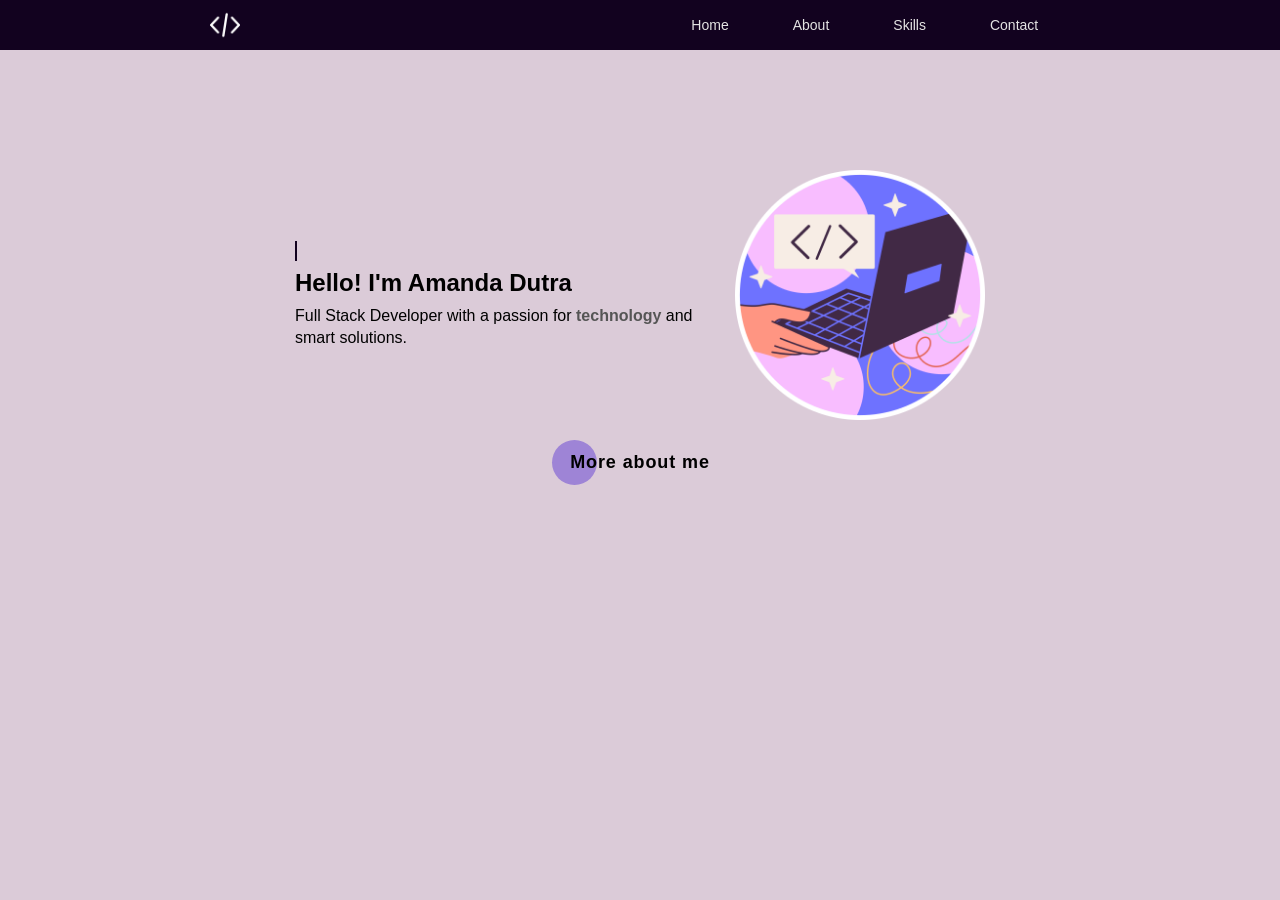
<file: index.html>
<!DOCTYPE html>
<html lang="en">
<head>
    <meta charset="UTF-8">
    <meta name="viewport" content="width=device-width, initial-scale=1.0">
    <title>Home</title>
    <link rel="stylesheet" href="../style.css">
    <script src="../include-menu.js" defer></script>
</head>
<body>
    <header id="menu-placeholder"></header>
    <main class="home">
        <div class="container">
            <div class="text-content">
                <div class="typing-container">
                    _Software Developer
                </div>
                <h3>Hello! I'm Amanda Dutra</h3>
                <p>Full Stack Developer with a passion for <span class="highlight">technology</span> and smart solutions.</p>
                </div>
                <img src="../images/computer-engineer.png" alt="home image" class="home-image">
        </div>
        <a href="https://www.linkedin.com/in/amanda-barroso-dutra/" class="button-home">
            <span>More about me</span>
        </a>
    </main>
  
</body>
</html>
</file>
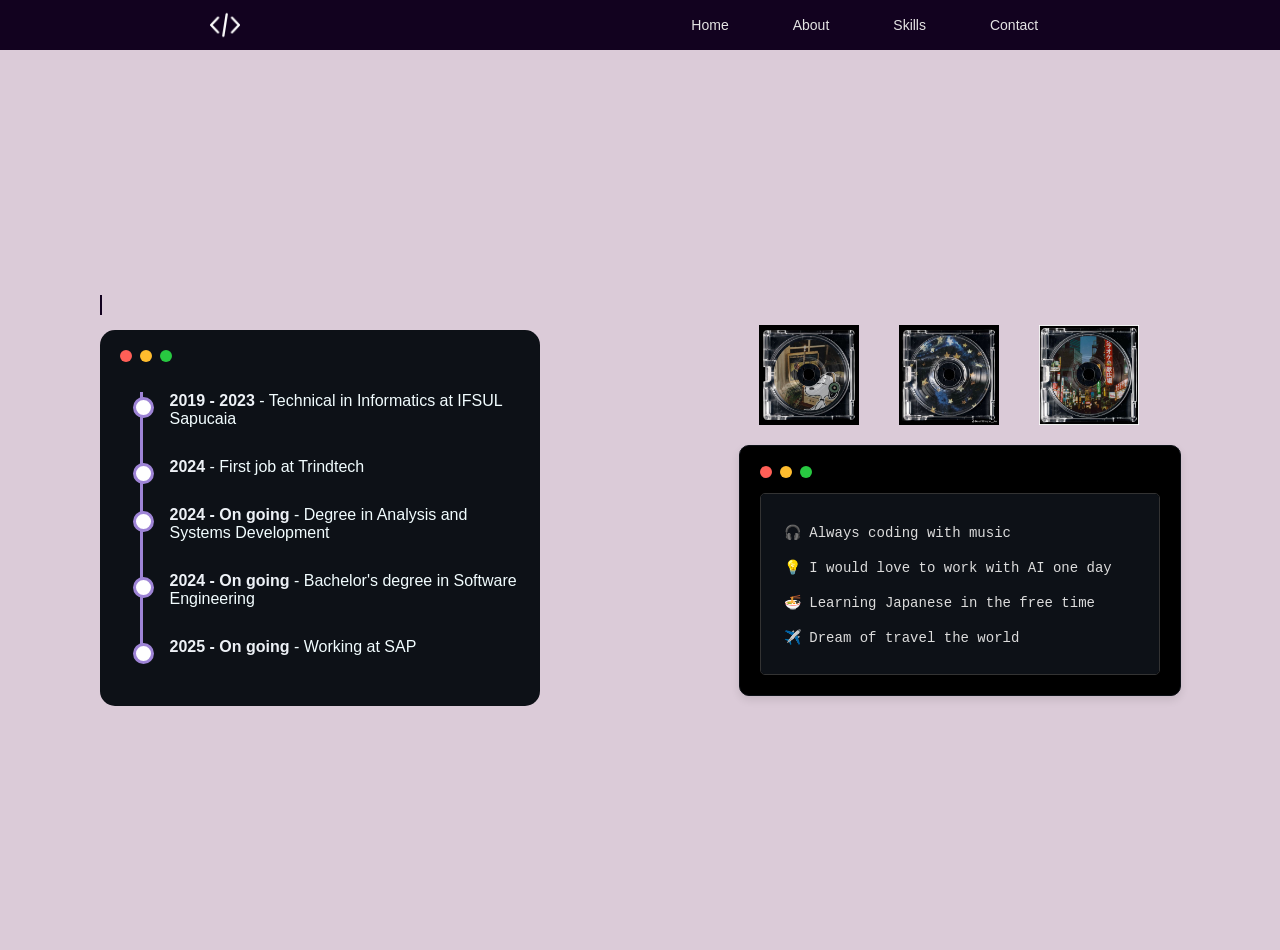
<file: About.html>
<!DOCTYPE html>
<html lang="en">
<head>
    <meta charset="UTF-8">
    <meta name="viewport" content="width=device-width, initial-scale=1.0">
    <title>About</title>
    <link rel="stylesheet" href="../style.css">
    <script src="../include-menu.js" defer></script>
</head>
<body>
    <header id="menu-placeholder"></header>
    <div class="container-about">
        <div>
            <div class="typing-container" style="margin-bottom: 15px;">
                _Timeline
            </div>
            <div class="timeline">
                <div class="mac-header">
                    <span class="red"></span>
                    <span class="yellow"></span>
                    <span class="green"></span>
                  </div>
                <ul>
                    <li><span>2019 - 2023</span> - Technical in Informatics at IFSUL Sapucaia</li>
                    <li><span>2024</span> - First job at Trindtech</li>
                    <li><span>2024 - On going</span> - Degree in Analysis and Systems Development</li>
                    <li><span>2024 - On going</span> - Bachelor's degree in Software Engineering</li>
                    <li><span>2025 - On going</span> - Working at SAP</li>
                </ul>
            </div>
        </div>
        <div class="container-details">
            <div class="images">
                <img src="../images/cover1.jpg" alt="">
                <img src="../images/cover2.jpg" alt="">
                <img src="../images/cover3.jpg" alt="">
            </div>
            <div class="card">
            <div class="mac-header">
                <span class="red"></span>
                <span class="yellow"></span>
                <span class="green"></span>
            </div>
            <div class="code-editor">
                <pre><code> 🎧 Always coding with music </code></pre>
                <pre><code> 💡 I would love to work with AI one day </code></pre>
                <pre><code> 🍜 Learning Japanese in the free time </code></pre>
                <pre><code> ✈️ Dream of travel the world </code></pre>
            </div>
            </div>
        </div>
            
    </div>
    
</body>
</html>
</file>
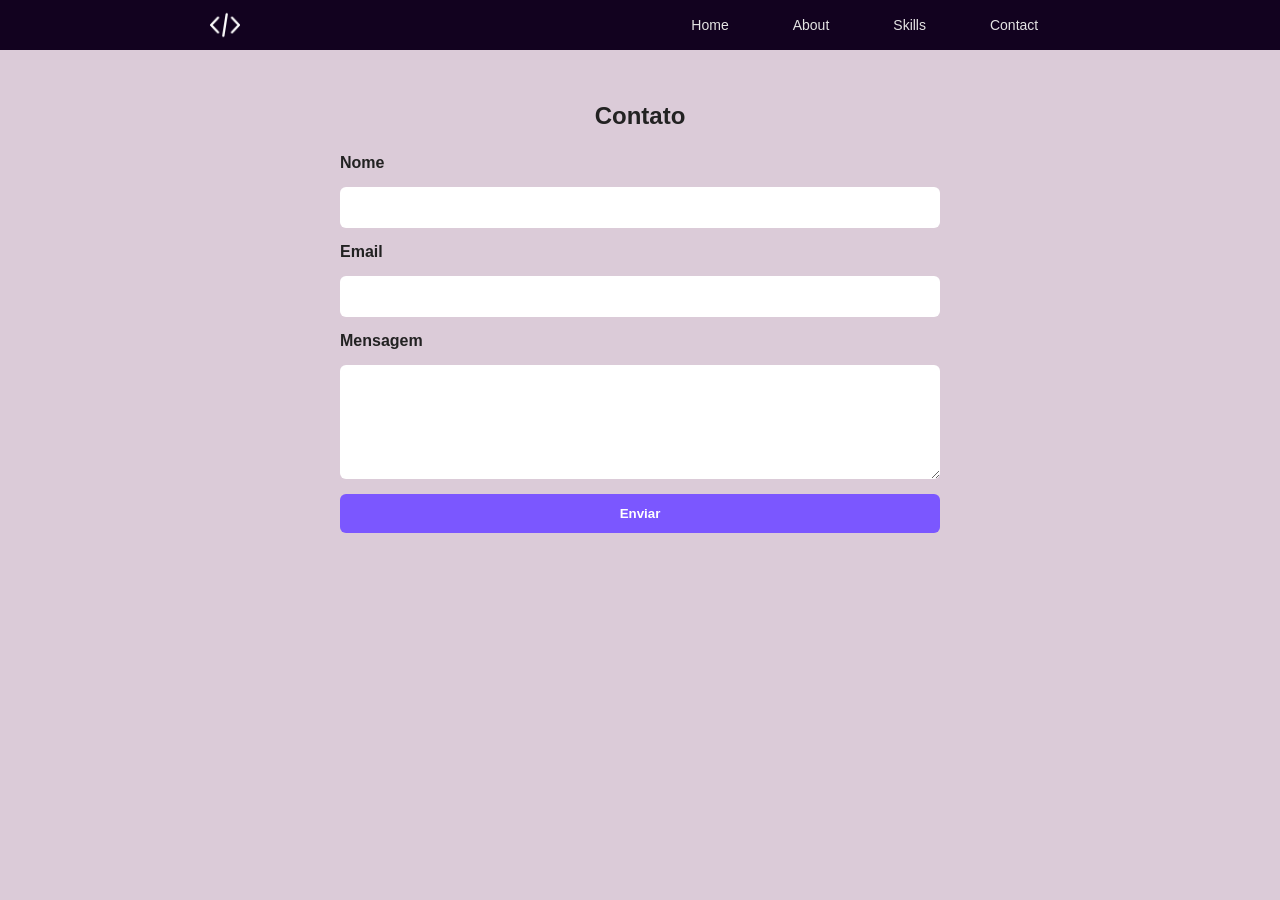
<file: Contact.html>
<!DOCTYPE html>
<html lang="en">
<head>
    <meta charset="UTF-8">
    <meta name="viewport" content="width=device-width, initial-scale=1.0">
    <title>Contact</title>
    <link rel="stylesheet" href="../style.css">
    <script src="../include-menu.js" defer></script>
</head>
<body>
    <header id="menu-placeholder"></header>
    <section class="contact">
        <h2>Contato</h2>
        <form action="https://formsubmit.co/seuemail@email.com" method="POST" class="contact-form">
          <label for="name">Nome</label>
          <input type="text" id="name" name="name" required />
      
          <label for="email">Email</label>
          <input type="email" id="email" name="email" required />
      
          <label for="message">Mensagem</label>
          <textarea id="message" name="message" rows="5" required></textarea>
      
          <button type="submit">Enviar</button>
        </form>
      </section>
</body>
</html>
</file>
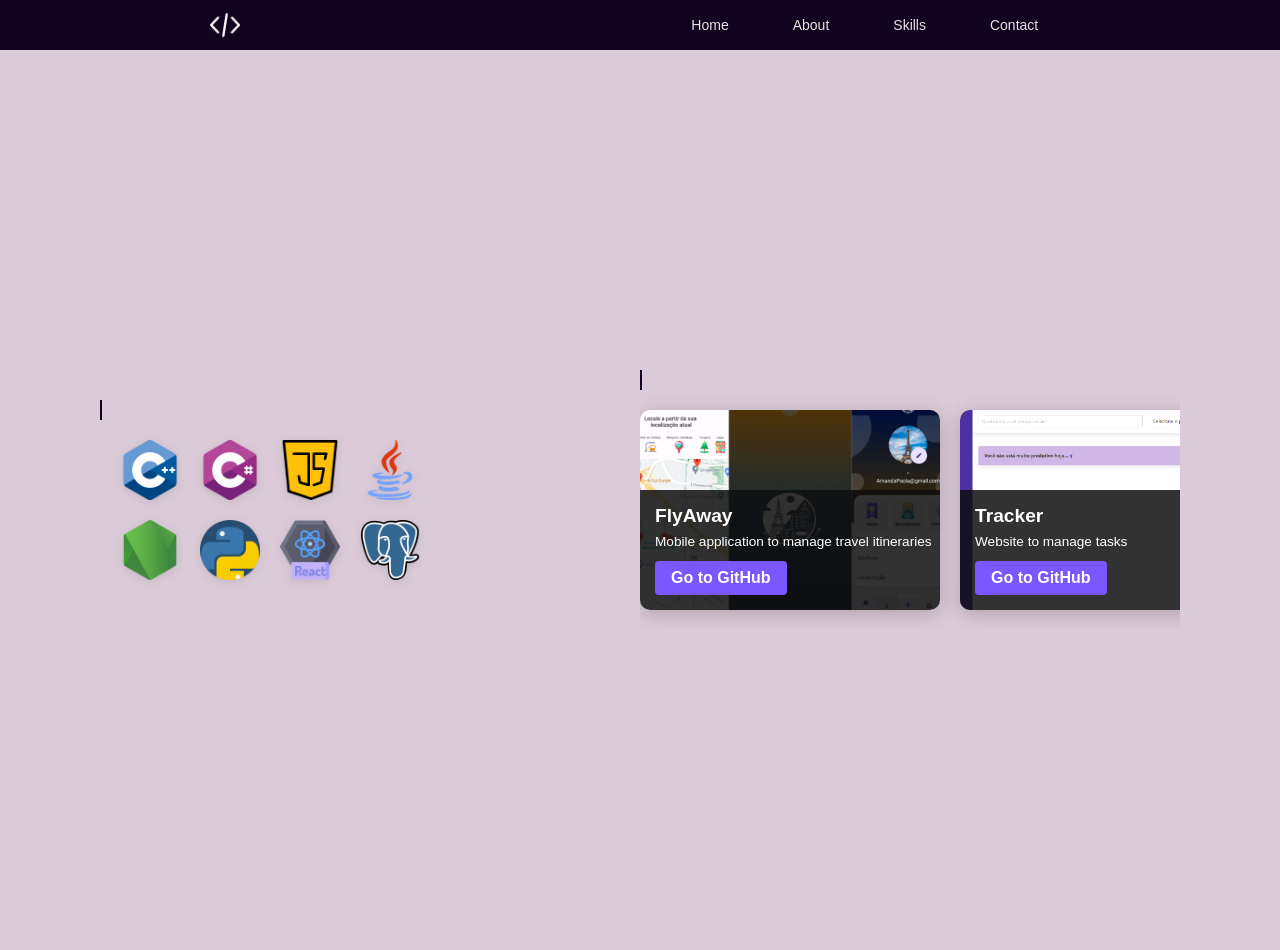
<file: Skills.html>
<!DOCTYPE html>
<html lang="en">
<head>
    <meta charset="UTF-8">
    <meta name="viewport" content="width=device-width, initial-scale=1.0">
    <title>Skills</title>
    <link rel="stylesheet" href="../style.css">
    <script src="../include-menu.js" defer></script>
</head>
<body>
    <header id="menu-placeholder"></header>
    <div class="container-skills">
        <div>
            <div class="typing-container">
                _Hard Skills
            </div>
            <div class="grid-skills">
                <img src="../images/c-.png" alt="C">
                <img src="../images/c-sharp.png" alt="C#">
                <img src="../images/java-script.png" alt="JavaScript">
                <img src="../images/java.png" alt="Java">
                <img src="../images/node-js.png" alt="Node.js">
                <img src="../images/python.png" alt="Python">
                <img src="../images/react.png" alt="React">
                <img src="../images/postgre.png" alt="PostgreSQL">
            </div>
        </div>
        <div>
            <div class="typing-container">
                _Projects
            </div>
            <div class="projects">
                <div class="projectCard" style="background-image: url('../images/app1.png');">
                    <div class="cardContent">
                      <h3>FlyAway</h3>
                      <p>Mobile application to manage travel itineraries</p>
                      <a href="https://github.com/oi-nanda/FlyAway" target="_blank" class="gitButton">Go to GitHub</a>
                    </div>
                  </div>
                  <div class="projectCard" style="background-image: url('../images/app2.png');">
                    <div class="cardContent">
                      <h3>Tracker</h3>
                      <p>Website to manage tasks</p>
                      <a href="https://github.com/oi-nanda/Update-Tracker-with-Vue" target="_blank" class="gitButton">Go to GitHub</a>
                    </div>
                  </div>
                  <div class="projectCard">
                    <div class="cardContent">
                      <h3>Secury App</h3>
                      <p>Loggin in, creating users and viewing user information securely</p>
                      <a href="https://github.com/oi-nanda/aplicacao-segura" target="_blank" class="gitButton">Go to GitHub</a>
                    </div>
                  </div>
            </div>
        </div>
       
    </div>
</body>
</html>
</file>
<file: style.css>
body{
    background-color: #DBCBD8;
    margin: 0;
    font-family: 'Arial', sans-serif;
}
nav {
    background-color: #12021f;
    padding: 10px 0;
}

nav ul {
list-style: none;
margin: 0;
padding: 0;
display: flex;
justify-content: space-around;
}

nav ul img {
    width: 30px;
    height: 30px;
}

nav ul li {
    margin: 0 20px;
}

nav ul li a {
color: rgb(229, 228, 228);
text-decoration: none;
font-size: 14px;
padding: 8px 12px;
transition: background 0.3s ease;
}

nav ul li a:hover {
color: #DBCBD8;
border-radius: 4px;
}

.menu{
    display: flex;
    align-items: center;
    justify-content: flex-end;
}

.typing-container {
    font-size: 14px;
    border-right: 2px solid #12021f;
    white-space: nowrap;
    font-weight: bold;
    overflow: hidden;
    font-family: "Courier New", monospace;
    width: 0;
    animation: typingLoop 6s steps(19) infinite, blink 0.7s step-end infinite;
}

@keyframes typingLoop {
    0% {
        width: 0;
    }
    40% {
        width: 19ch;
    }
    60% {
        width: 19ch;
    }
    100% {
        width: 0;
    }
}
@keyframes blink {
    from, to { border-color: transparent }
    50% { border-color: #000000 }
}
.name-tag {
    font-family: 'Courier New', monospace;
    color: #ffffff;
    font-size: 14px;
    margin-top: 5px;
}

.container {
    margin-top: 100px;
    display: flex;
    align-items: center;
    justify-content: center;
    gap: 40px; /* espaço entre imagem e texto */
    padding: 20px;
    text-align: left;
  }

.container-about{
  display: flex;
  align-items: center;
  justify-content:space-around;
  height: 100vh;
}

.container-skills{
  display: flex;
  align-items: center;
  justify-content:space-around;
  height: 100vh;
}

.images {
  display: flex;

}
.images img {
  width: 100px;
  height: 100px;
  border: 10px;
  margin: 20px;
}
  
  .text-content {
    display: flex;
    flex-direction: column;
    gap: 8px; /* distância entre textos */
    max-width: 400px;
  }
  
  .typing-container {
    font-weight: bold;
    font-size: 18px;
    color: #555;
  }
  
  h3 {
    margin: 0;
    font-size: 24px;
  }
  
  p {
    margin: 0;
    font-size: 16px;
    line-height: 1.4;
  }
  
  .highlight {
    color: #555;
    font-weight: bold;
  }

  .highlight:hover {
    color: #613DD4;
    font-weight: bold;
  }
  
  .home-image {
    max-width: 250px;
    height: auto;
  }

  .home{
    display: flex;
    align-items: center;
    justify-content: start;
    flex-direction: column;
  }

  /* buttonCSS */

  .button-home {
    position: relative;
    margin: auto;
    padding: 12px 18px;
    transition: all 0.2s ease;
    border: none;
    background: none;
    cursor: pointer;
    text-decoration: none;
  }
  
  .button-home:before {
    content: "";
    position: absolute;
    top: 0;
    left: 0;
    display: block;
    border-radius: 50px;
    background: #9E84D6;
    width: 45px;
    height: 45px;
    transition: all 0.3s ease;
  }
  
  .button-home span {
    position: relative;
    font-family: "Ubuntu", sans-serif;
    font-size: 18px;
    font-weight: 700;
    letter-spacing: 0.05em;
    color: #000000;
  }
  
  .button-home:hover:before {
    width: 100%;
    background: #9E84D6;
  }
  
  .button-home:hover svg {
    transform: translateX(0);
  }
  
  .button-home:active {
    transform: scale(0.95);
  }
  
  /* About session */

  .timeline {
    padding: 20px 20px;
    max-width: 400px;
    position: relative;
    background-color: #0d1117;
    border-radius: 15px;
  }
  
  .timeline ul {
    list-style: none;
    padding: 0;
    margin: 0;
    position: relative;
  }
  
  .timeline ul::before {
    content: '';
    position: absolute;
    left: 20px;
    top: 0;
    bottom: 0;
    width: 3px;
    background: #9E84D6; 
  }
  
  .timeline ul li {
    position: relative;
    margin: 30px 0;
    padding-left: 50px;
    font-family: Arial, sans-serif;
    color: #F2FDFF;
  }
  
  .timeline ul li::before {
    content: '';
    position: absolute;
    left: 13px;
    top: 5px;
    width: 15px;
    height: 15px;
    background: #fff;
    border: 3px solid #9E84D6;
    border-radius: 50%;
    z-index: 1;
  }
  
  .timeline ul li span {
    font-weight: bold;
    color: #EDF1F6;
  }
  

  /* Code editor style */

  /* From Uiverse.io by mymiamo */ 
.card {
  width: 400px;
  padding: 20px;
  border: 1px solid #0d1117;
  border-radius: 10px;
  background-color: #000;
  box-shadow: 0 4px 8px rgba(0, 0, 0, 0.1);
  position: relative;
  font-family:
    system-ui,
    "Segoe UI",
    "Open Sans",
    "Helvetica Neue",
    sans-serif;
}

.mac-header {
  display: flex;
  align-items: center;
  gap: 8px;
  margin-bottom: 15px;
}

.mac-header span {
  display: inline-block;
  width: 12px;
  height: 12px;
  border-radius: 50%;
}

.mac-header .red {
  background-color: #ff5f57;
}

.mac-header .yellow {
  background-color: #ffbd2e;
}

.mac-header .green {
  background-color: #28c941;
}

.code-editor {
  background-color: #0d1117;
  color: #dcdcdc;
  font-family:
    system-ui,
    "Segoe UI",
    "Open Sans",
    "Helvetica Neue",
    monospace;
  font-size: 14px;
  line-height: 1.5;
  border-radius: 5px;
  padding: 15px;
  overflow: auto;
  height: 150px;
  border: 1px solid #333;
}

.code-editor::-webkit-scrollbar {
  width: 8px;
}

.code-editor::-webkit-scrollbar-thumb {
  background: #555;
  border-radius: 4px;
}

.code-editor pre code {
  white-space: pre-wrap;
  display: block;
}

/* Skills style */

.grid-skills {
  display: grid;
  grid-template-columns: repeat(4, 1fr);
  justify-items: center;
  align-items: center;
  gap: 20px;
  margin: 10px;
  padding: 10px;
}

.grid-skills img {
  width: 100%;
  max-width: 60px;   
  object-fit: contain;
  filter: drop-shadow(0 2px 4px rgba(0,0,0,.1));
  transition: transform .35s ease, filter .35s ease;
  cursor: pointer;
}

.grid-skills img:hover,
.grid-skills img:focus {
  transform: scale(1.15) rotate(-3deg);
  filter: drop-shadow(0 6px 12px rgba(0,0,0,.25)) brightness(1.15);
}

/* Projects style */

.projects {
  display: flex;
  gap: 20px;
  overflow-x: auto;
  padding: 20px;
  scroll-snap-type: x mandatory;
  width: 500px;
}

.projectCard {
  flex: 0 0 300px;
  height: 200px;
  background-size: cover;
  background-position: center;
  border-radius: 10px;
  position: relative;
  scroll-snap-align: start;
  box-shadow: 0 4px 20px rgba(0,0,0,0.2);
  overflow: hidden;
  transition: transform 0.3s ease;
}

.projectCard:hover {
  transform: scale(1.03);
}

.cardContent {
  position: absolute;
  bottom: 0;
  background: rgba(15, 15, 15, 0.85);
  width: 100%;
  padding: 15px;
  color: #fff;
}

.cardContent h3 {
  margin: 0 0 5px;
  font-size: 1.2rem;
}

.cardContent p {
  font-size: 0.85rem;
  margin-bottom: 10px;
}

.gitButton {
  display: inline-block;
  background-color: #7b57ff;
  color: white;
  padding: 8px 16px;
  text-decoration: none;
  font-weight: bold;
  border-radius: 4px;
  transition: background 0.2s;
}

.gitButton:hover {
  background-color: #5d3eff;
}

/* Contact style */

.contact {
  padding: 2rem;
  max-width: 600px;
  margin: 0 auto;
  color: #222;
  font-family: sans-serif;
}

.contact h2 {
  text-align: center;
  margin-bottom: 1.5rem;
}

.contact-form {
  display: flex;
  flex-direction: column;
  gap: 15px;
}

.contact-form label {
  font-weight: bold;
}

.contact-form input,
.contact-form textarea {
  padding: 0.75rem;
  border: none;
  border-radius: 6px;
  background-color: #fff;
  color: #222;
  font-size: 15px;
}

.contact-form button {
  padding: 0.75rem;
  background-color: #7b57ff;
  border: none;
  color: white;
  font-weight: bold;
  cursor: pointer;
  border-radius: 6px;
  transition: background 0.3s;
}

.contact-form button:hover {
  background-color: #5d3eff;
}
</file>
